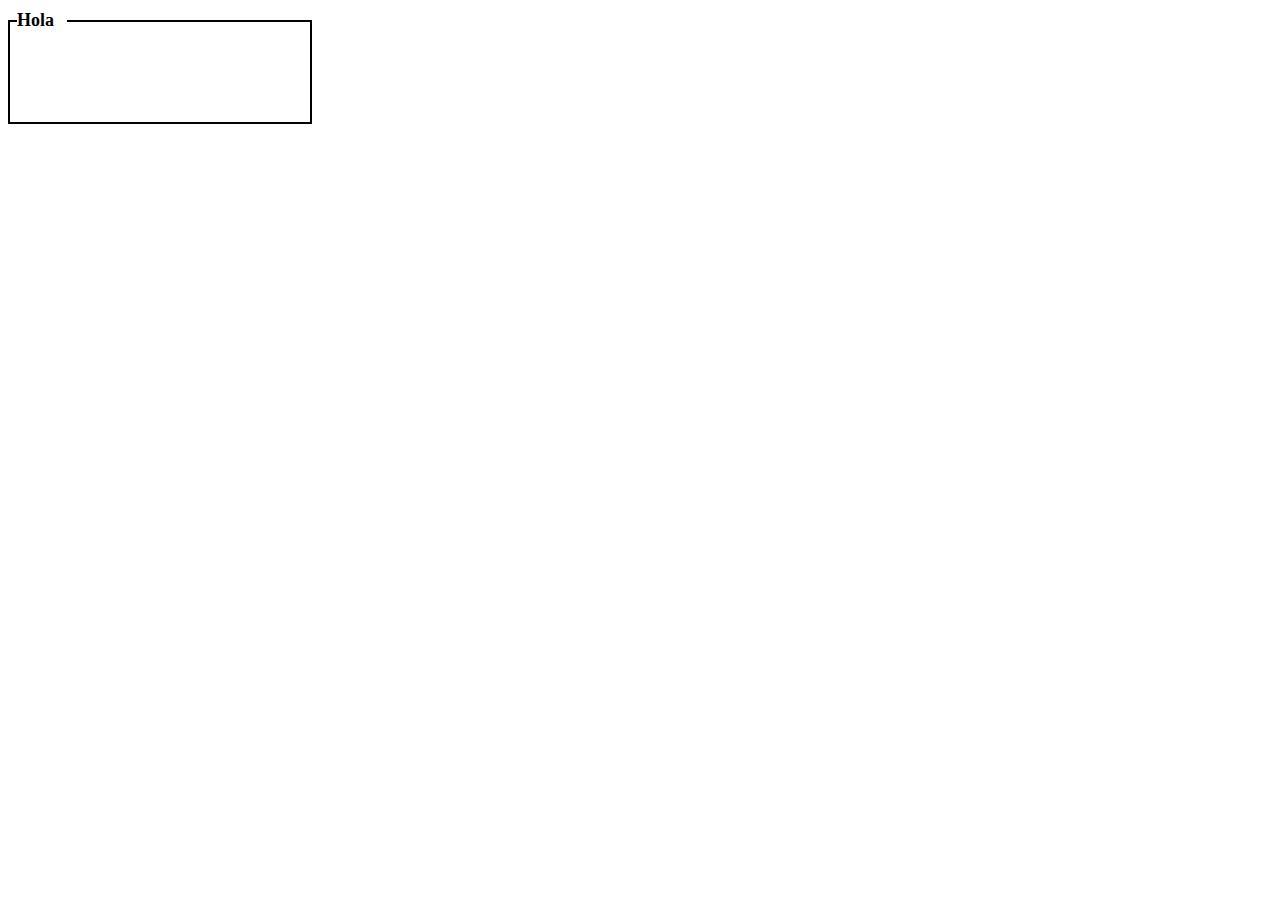
<file: pruebas/index.html>
<!DOCTYPE html>
<html lang="es">
<head>
  <meta charset="UTF-8">
  <meta name="viewport" content="width=device-width, initial-scale=1.0">
  <style>
    div{
      margin-top:20px;
      height:100px;
      width:300px;
      border:2px solid black;
  }

  h1{
      width: 50px;
      font-size:18px;
      margin-top:-12px;
      margin-left:7px;
      background:white;
  }
  </style>
</head>
<body>
  <div>
    <h1>Hola</h1>
  </div>
</body>
</html>
</file>
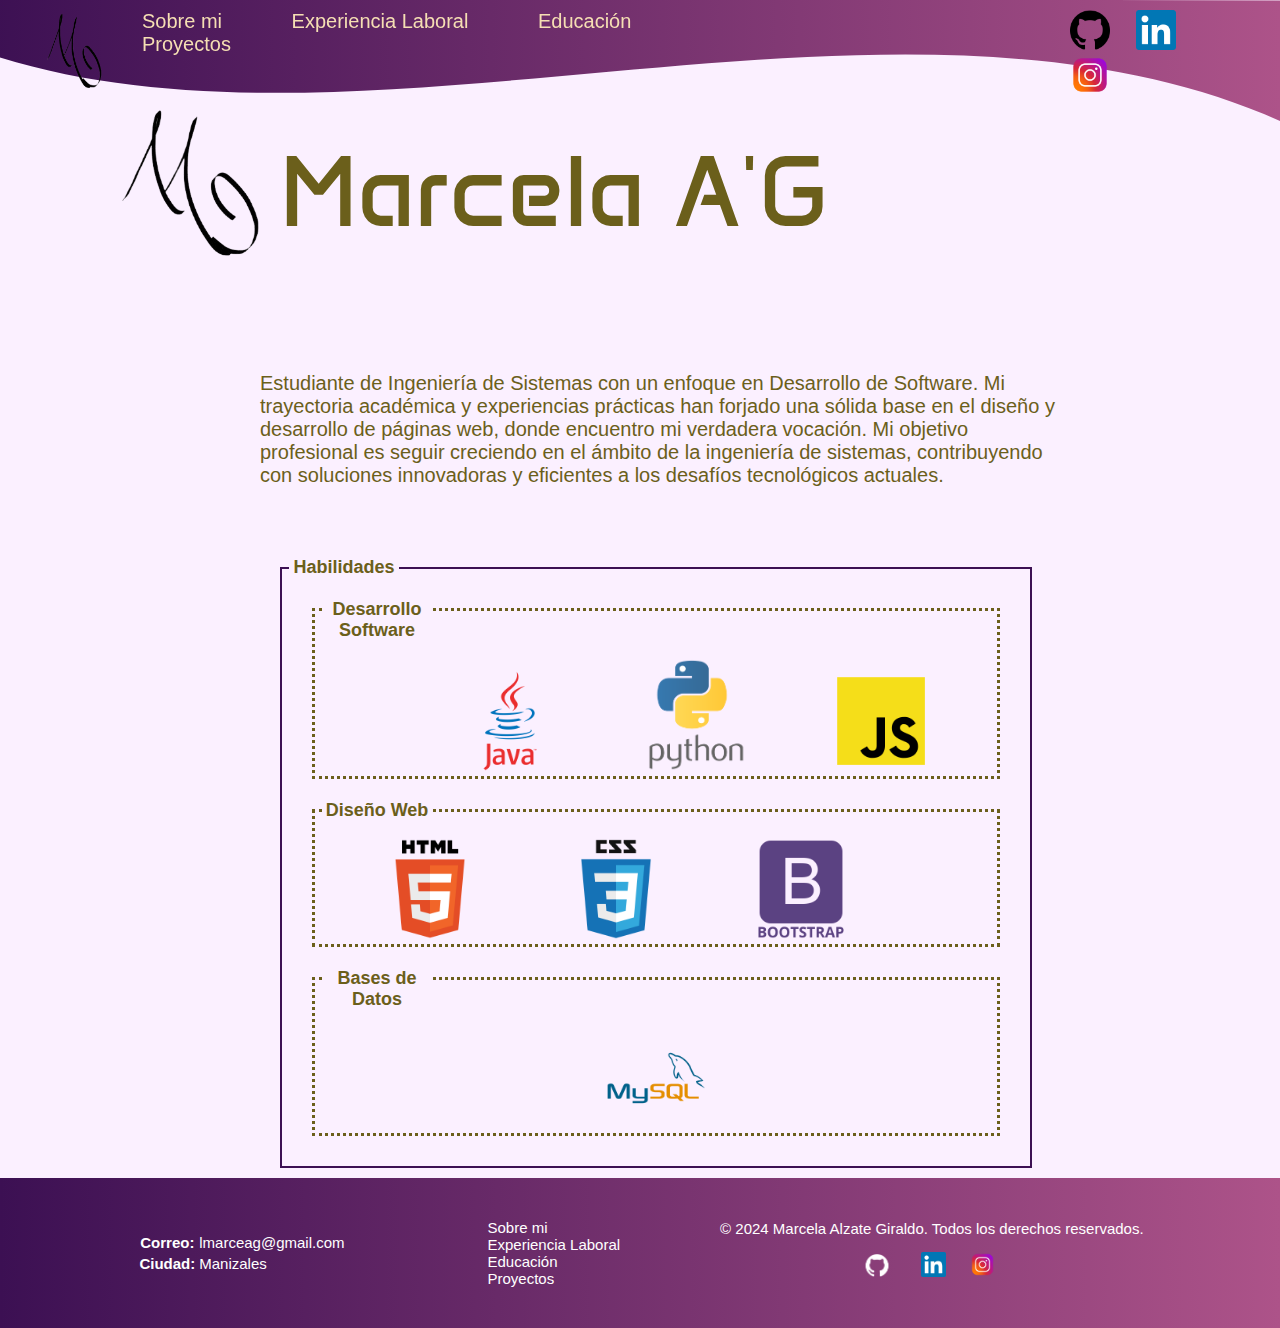
<file: pages/aboutme.html>
<!DOCTYPE html>
<html lang="en">
<head>
    <meta charset="UTF-8">
    <meta name="viewport" content="width=device-width, initial-scale=1.0">
    <link rel="preconnect" href="https://fonts.googleapis.com">
    <link rel="preconnect" href="https://fonts.gstatic.com" crossorigin>
    <link href="https://fonts.googleapis.com/css2?family=Anta&display=swap" rel="stylesheet">
    <link rel="stylesheet" href="../style/style.css">
    <title>Portafolio</title>
</head>
<body>
  <header >
    <div class="header">
      <img class="marca-personal" src="../img/marca-personal.png" alt="wid">
      <nav class="nav">
        <a href="./aboutme.html">Sobre mi</a>
        <a href="./experience.html">Experiencia Laboral</a>
        <a href="./education.html">Educación</a>
        <a href="./projects.html">Proyectos</a>
      </nav>
      <div class="redes-sociales">
        <a href="https://github.com/marcelagiraldo" target="_blank"><img src="../img/github.png" alt=""></a>
        <a href="https://www.linkedin.com/in/marce-alzate-giraldo-b98b89213/" target="_blank"><img src="../img/linkedin.png" alt=""></a>
        <a href="https://www.instagram.com/l_marcela__ag?igsh=MTQ0cHQxZTB0NW41Ng%3D%3D" target="_blank"><img src="../img/instagram.png" alt=""></a>
      </div>
    </div>
    <div class="wave">
      <svg viewBox="0 0 500 150" preserveAspectRatio="none" style="height: 100%; width: 100%;">
        <defs>
          <linearGradient id="gradient" x1="0%" y1="0%" x2="100%" y2="0%">
            <stop offset="0%" style="stop-color:#3c1053" />
            <stop offset="100%" style="stop-color:#ad5389" />
          </linearGradient>
        </defs>
        <path d="M-4.51,53.80 C142.21,178.13 349.20,-49.98 500.00,120.89 L500.00,0.52 L-3.38,-3.44 Z" style="stroke: none; fill: url(#gradient);"></path>
      </svg>
    </div>
  </header>
  <div class="contenedor">
    <main class="main-aboutme">
      <div class="info-personal">
        <img class="marca-personal-contenedor" src="../img/marca-personal.png" alt="" width="200px">
        <div class="nombre"><h3>Marcela A'G</h3></div>
      </div>
      <div class="descripcion">
        <p>Estudiante de Ingeniería de Sistemas con un enfoque en
          Desarrollo de Software. Mi trayectoria académica y experiencias prácticas han forjado una sólida base en el
          diseño y desarrollo de páginas web, donde encuentro mi verdadera vocación. Mi objetivo profesional es seguir
          creciendo en el ámbito de la ingeniería de sistemas, contribuyendo con soluciones innovadoras y eficientes a los
          desafíos tecnológicos actuales.
        </p>
      </div>
      <div class="habilidades">
        <h3 class="titulo-hab">Habilidades</h3>
        <div class="desarrollo">
          <h3 class="titulo-desarrollo">Desarrollo Software</h3>
          <img src="../img/java.png" alt="">
          <img src="../img/python.png" alt="">
          <img src="../img/js.png" alt="">
        </div>
        <div class="diseno">
          <h3 class="titulo-diseno">Diseño Web</h3>
          <img src="../img/html.png" alt="">
          <img src="../img/css.png" alt="">
          <img src="../img/bootstrap.png" alt="">
        </div>
        <div class="bd">
          <h3 class="titulo-bd">Bases de Datos</h3>
          <img src="../img/mysql.png" alt="">
        </div>
        <div class="scrum"></div>
      </div>
    </main>
  </div>

  <footer id="foot">
    <div class="info-contacto">
        <table>
          <tr>
            <th>Correo: </th>
            <td>lmarceag@gmail.com</th>
          </tr>
          <tr>
            <th>Ciudad: </th>
            <td>Manizales</th>
          </tr>
        </table>
    </div>

    <div class="enlaces-rapidos">
        <ul>
            <li><a href="./aboutme.html">Sobre mi</a></li>
            <li><a href="./experience.html">Experiencia Laboral</a></li>
            <li><a href="./education.html">Educación</a></li>
            <li><a href="./projects.html">Proyectos</a></li>
          </ul>
    </div>

    <div class="creditos">
      <p> &copy 2024 Marcela Alzate Giraldo. Todos los derechos reservados.</p>
      <div class="redes-sociales-footer">
        <a href="https://github.com/marcelagiraldo" target="_blank"><img id="git-white" src="../img/github_blanco.png" alt=""></a>
        <a href="https://www.linkedin.com/in/marce-alzate-giraldo-b98b89213/" target="_blank"><img src="../img/linkedin.png" alt=""></a>
        <a href="https://www.instagram.com/l_marcela__ag?igsh=MTQ0cHQxZTB0NW41Ng%3D%3D" target="_blank"><img src="../img/instagram.png" alt=""></a>

    </div>
    </div>

  </footer>
</body>
</html>
</file>
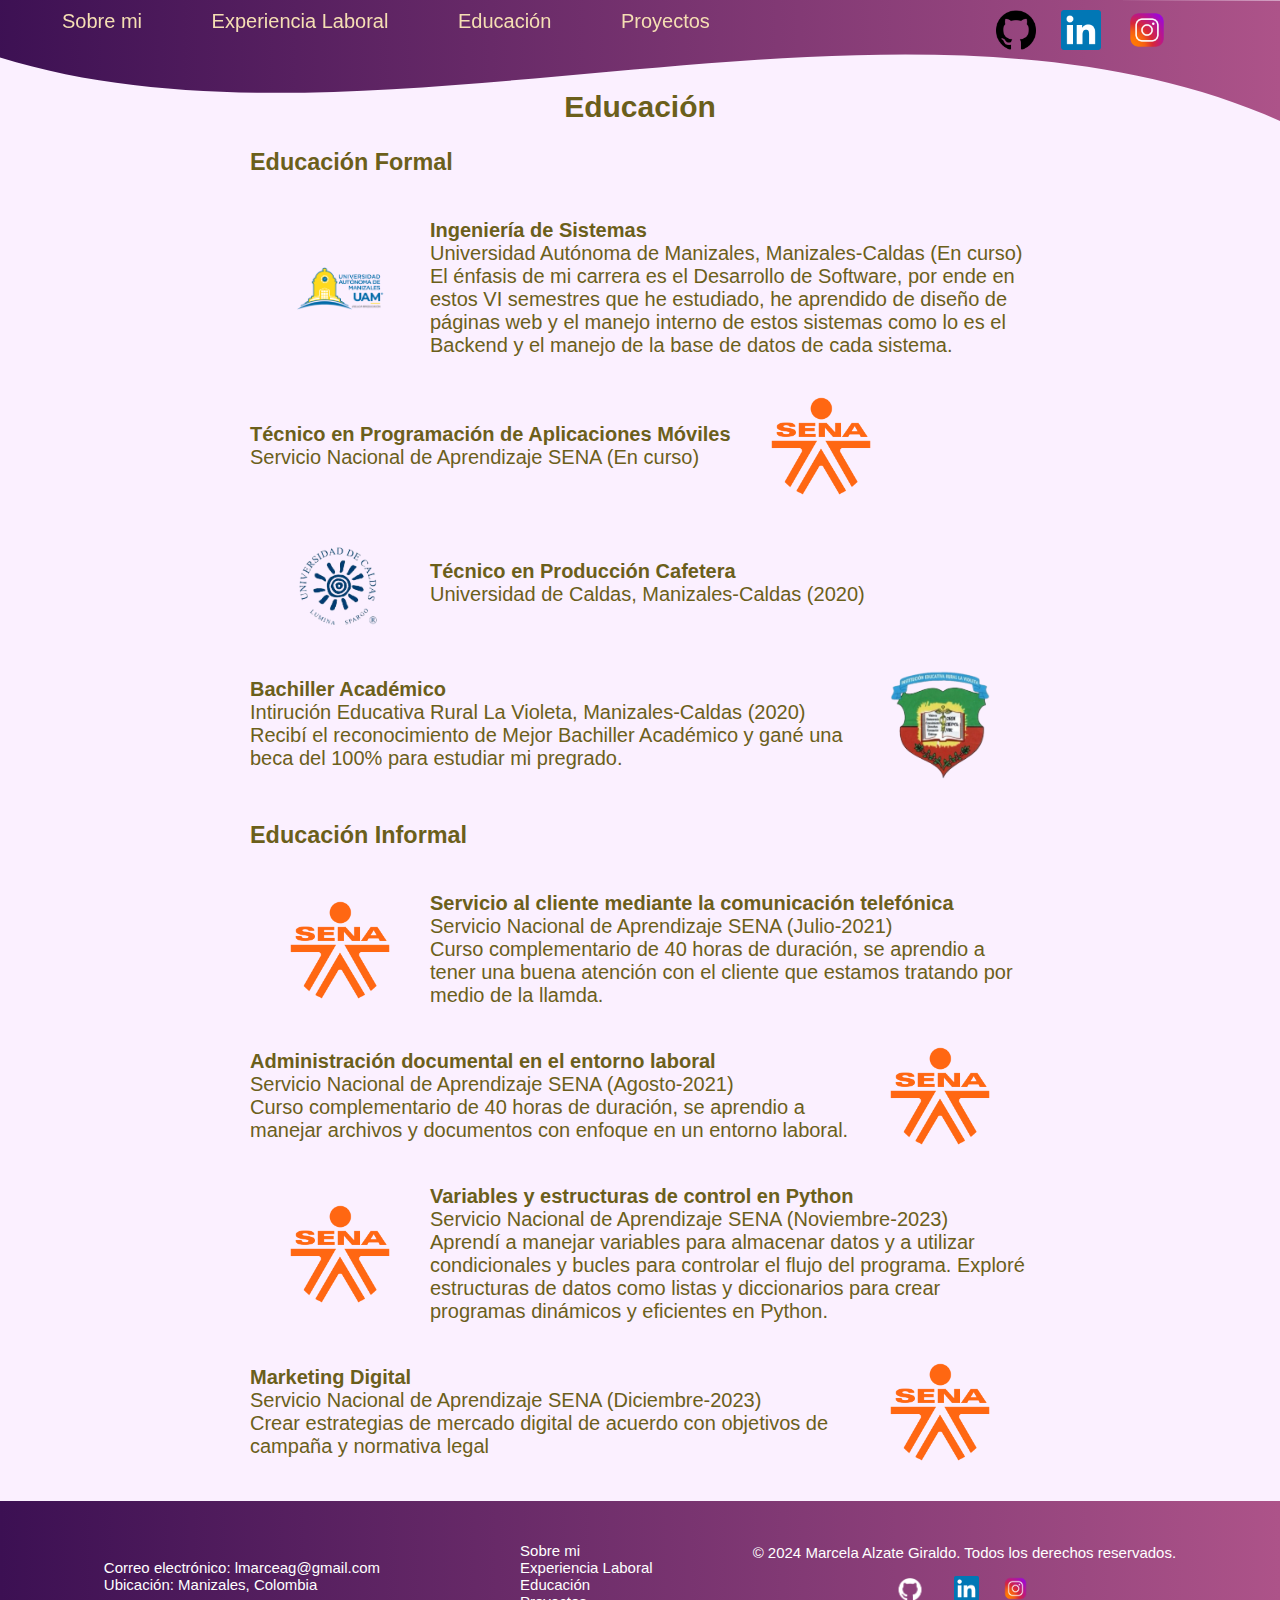
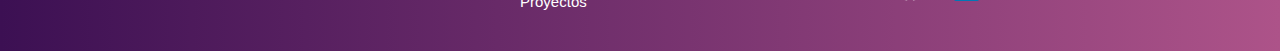
<file: pages/education.html>
<!DOCTYPE html>
<html lang="en">
<head>
    <meta charset="UTF-8">
    <meta name="viewport" content="width=device-width, initial-scale=1.0">
    <link rel="stylesheet" href="../style/style.css">
    <title>Portafolio</title>
</head>
<body>
  <header >
    <div class="header">
      <nav class="nav">
        <a href="./aboutme.html">Sobre mi</a>
        <a href="./experience.html">Experiencia Laboral</a>
        <a href="./education.html">Educación</a>
        <a href="./projects.html">Proyectos</a>
      </nav>
      <div class="redes-sociales">
        <a href="https://github.com/marcelagiraldo" target="_blank"><img src="../img/github.png" alt=""></a>
        <a href="https://www.linkedin.com/in/marce-alzate-giraldo-b98b89213/" target="_blank"><img src="../img/linkedin.png" alt=""></a>
        <a href="https://www.instagram.com/l_marcela__ag?igsh=MTQ0cHQxZTB0NW41Ng%3D%3D" target="_blank"><img src="../img/instagram.png" alt=""></a>
      </div>
    </div>
    <div class="wave">
      <svg viewBox="0 0 500 150" preserveAspectRatio="none" style="height: 100%; width: 100%;">
        <defs>
          <linearGradient id="gradient" x1="0%" y1="0%" x2="100%" y2="0%">
            <stop offset="0%" style="stop-color:#3c1053" />
            <stop offset="100%" style="stop-color:#ad5389" />
          </linearGradient>
        </defs>
        <path d="M-4.51,53.80 C142.21,178.13 349.20,-49.98 500.00,120.89 L500.00,0.52 L-3.38,-3.44 Z" style="stroke: none; fill: url(#gradient);"></path>
      </svg>
    </div>
  </header>
  <main class="main-education">
      <h2>Educación</h2>
      <h3>Educación Formal</h3>
      <div class="educacion-formal">
        <img src="../img/logo-uam.png" alt="">
        <p><b>Ingeniería de Sistemas</b> <br>
          Universidad Autónoma de Manizales, Manizales-Caldas (En curso) <br>
          El énfasis de mi carrera es el Desarrollo de Software, por ende en estos VI semestres que he estudiado,
          he aprendido de diseño de páginas web y el manejo interno de estos sistemas como lo es el Backend y el
          manejo de la base de datos de cada sistema.
        </p>
      </div>
      <div class="educacion-formal">
        <p><b>Técnico en Programación de Aplicaciones Móviles
        </b> <br>
          Servicio Nacional de Aprendizaje SENA (En curso) <br>
        </p>
        <img src="../img/logo-sena.png" alt="">
      </div>
      <div class="educacion-formal">
        <img src="../img/logo-ucaldas.png" alt="">
        <p><b>Técnico en Producción Cafetera</b> <br>
          Universidad de Caldas, Manizales-Caldas (2020) <br>
        </p>
      </div>
      <div class="educacion-formal">
        <p><b>Bachiller Académico</b> <br>
          Intirución Educativa Rural La Violeta, Manizales-Caldas (2020) <br>
          Recibí el reconocimiento de Mejor Bachiller Académico y gané una beca del 100% para estudiar mi pregrado.
        </p>
        <img src="../img/logo-violeta.png" alt="">
      </div>
      <h3>Educación Informal</h3>
      <div class="educacion-informal">
        <img src="../img/logo-sena.png" alt="">
        <p><b>Servicio al cliente mediante la comunicación telefónica
        </b> <br>
          Servicio Nacional de Aprendizaje SENA (Julio-2021) <br>
          Curso complementario de 40 horas de duración, se aprendio a tener una buena atención con el cliente que
          estamos tratando por medio de la llamda.
        </p>
      </div>
      <div class="educacion-informal">
        <p><b>Administración documental en el entorno laboral
        </b> <br>
          Servicio Nacional de Aprendizaje SENA (Agosto-2021) <br>
          Curso complementario de 40 horas de duración, se aprendio a manejar archivos y documentos con enfoque en un
          entorno laboral.
        </p>
        <img src="../img/logo-sena.png" alt="">
      </div>
      <div class="educacion-informal">
        <img src="../img/logo-sena.png" alt="">
        <p><b>Variables y estructuras de control en Python
        </b> <br>
          Servicio Nacional de Aprendizaje SENA (Noviembre-2023) <br>
          Aprendí a manejar variables para almacenar datos y a utilizar condicionales y bucles para controlar el
          flujo del programa. Exploré estructuras de datos como listas y diccionarios para crear programas dinámicos
          y eficientes en Python.
        </p>
      </div>
      <div class="educacion-informal">
        <p><b>Marketing Digital</b><br>
          Servicio Nacional de Aprendizaje SENA (Diciembre-2023) <br>
          Crear estrategias de mercado digital de acuerdo con objetivos de campaña y normativa legal
        </p>
        <img src="../img/logo-sena.png" alt="">
      </div>
  </main>
  <footer id="foot">
    <div class="info-contacto">
        <p>Correo electrónico: lmarceag@gmail.com</p>
        <p></p>
        <p>Ubicación: Manizales, Colombia</p>
    </div>

    <div class="enlaces-rapidos">
        <ul>
            <li><a href="./aboutme.html">Sobre mi</a></li>
            <li><a href="./experience.html">Experiencia Laboral</a></li>
            <li><a href="./education.html">Educación</a></li>
            <li><a href="./projects.html">Proyectos</a></li>
          </ul>
    </div>

    <div class="creditos">
        <p> &copy 2024 Marcela Alzate Giraldo. Todos los derechos reservados.</p>
        <div class="redes-sociales-footer">
            <a href="https://github.com/marcelagiraldo" target="_blank"><img id="git-white" src="../img/github_blanco.png" alt=""></a>
            <a href="https://www.linkedin.com/in/marce-alzate-giraldo-b98b89213/" target="_blank"><img src="../img/linkedin.png" alt=""></a>
            <a href="https://www.instagram.com/l_marcela__ag?igsh=MTQ0cHQxZTB0NW41Ng%3D%3D" target="_blank"><img src="../img/instagram.png" alt=""></a>

        </div>
    </div>
  </footer>
</body>
</html>
</file>
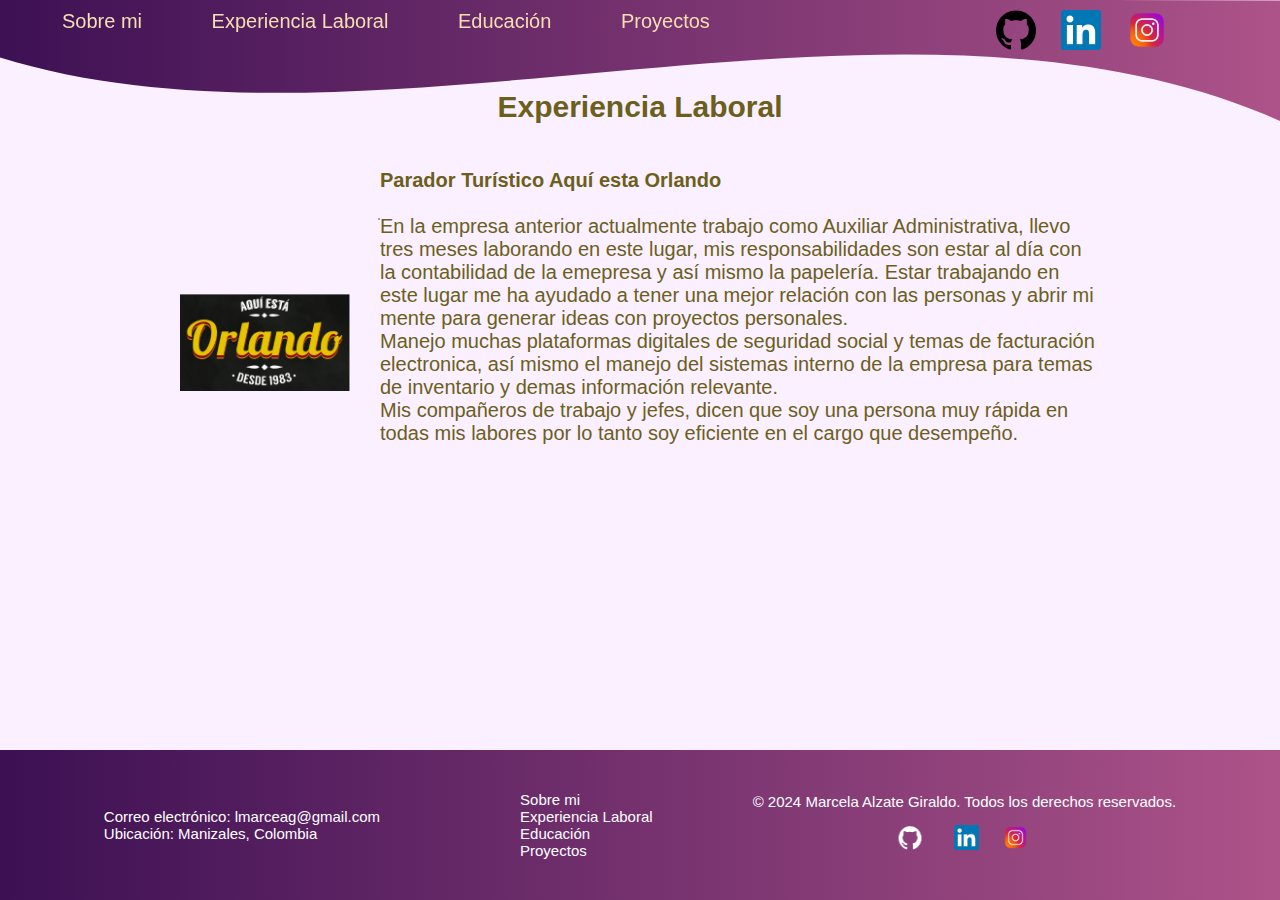
<file: pages/experience.html>
<!DOCTYPE html>
<html lang="en">
<head>
    <meta charset="UTF-8">
    <meta name="viewport" content="width=device-width, initial-scale=1.0">
    <link rel="stylesheet" href="../style/style.css">
    <title>Portafolio</title>
</head>
<body>
  <header >
    <div class="header">
      <nav class="nav">
        <a href="./aboutme.html">Sobre mi</a>
        <a href="./experience.html">Experiencia Laboral</a>
        <a href="./education.html">Educación</a>
        <a href="./projects.html">Proyectos</a>
      </nav>
      <div class="redes-sociales">
        <a href="https://github.com/marcelagiraldo" target="_blank"><img src="../img/github.png" alt=""></a>
        <a href="https://www.linkedin.com/in/marce-alzate-giraldo-b98b89213/" target="_blank"><img src="../img/linkedin.png" alt=""></a>
        <a href="https://www.instagram.com/l_marcela__ag?igsh=MTQ0cHQxZTB0NW41Ng%3D%3D" target="_blank"><img src="../img/instagram.png" alt=""></a>
      </div>
    </div>
    <div class="wave">
      <svg viewBox="0 0 500 150" preserveAspectRatio="none" style="height: 100%; width: 100%;">
        <defs>
          <linearGradient id="gradient" x1="0%" y1="0%" x2="100%" y2="0%">
            <stop offset="0%" style="stop-color:#3c1053" />
            <stop offset="100%" style="stop-color:#ad5389" />
          </linearGradient>
        </defs>
        <path d="M-4.51,53.80 C142.21,178.13 349.20,-49.98 500.00,120.89 L500.00,0.52 L-3.38,-3.44 Z" style="stroke: none; fill: url(#gradient);"></path>
      </svg>
    </div>
  </header>
  <main class="main-experience">
      <h2>Experiencia Laboral</h2>
      <div class="experiencia-orlando">
        <div class="div1"><img src="../img/logo_orlando.png" alt=""></div>
        <div class="div1">
          <p><b>Parador Turístico Aquí esta Orlando</b><br><br>
            En la empresa anterior actualmente trabajo como Auxiliar Administrativa, llevo tres meses laborando en este
            lugar, mis responsabilidades son estar al día con la contabilidad de la emepresa y así mismo la papelería.
            Estar trabajando en este lugar me ha ayudado a tener una mejor relación con las personas y abrir mi mente para
            generar ideas con proyectos personales. <br>
            Manejo muchas plataformas digitales de seguridad social y temas de facturación electronica, así mismo el manejo
            del sistemas interno de la empresa para temas de inventario y demas información relevante. <br>
            Mis compañeros de trabajo y jefes, dicen que soy una persona muy rápida en todas mis labores por lo tanto soy
            eficiente en el cargo que desempeño.
          </p>
        </div>
      </div>
  </main>
  <footer id="foot">
    <div class="info-contacto">
        <p>Correo electrónico: lmarceag@gmail.com</p>
        <p></p>
        <p>Ubicación: Manizales, Colombia</p>
    </div>

    <div class="enlaces-rapidos">
        <ul>
            <li><a href="./aboutme.html">Sobre mi</a></li>
            <li><a href="./experience.html">Experiencia Laboral</a></li>
            <li><a href="./education.html">Educación</a></li>
            <li><a href="./projects.html">Proyectos</a></li>
          </ul>
    </div>

    <div class="creditos">
        <p> &copy 2024 Marcela Alzate Giraldo. Todos los derechos reservados.</p>
        <div class="redes-sociales-footer">
            <a href="https://github.com/marcelagiraldo" target="_blank"><img id="git-white" src="../img/github_blanco.png" alt=""></a>
            <a href="https://www.linkedin.com/in/marce-alzate-giraldo-b98b89213/" target="_blank"><img src="../img/linkedin.png" alt=""></a>
            <a href="https://www.instagram.com/l_marcela__ag?igsh=MTQ0cHQxZTB0NW41Ng%3D%3D" target="_blank"><img src="../img/instagram.png" alt=""></a>

        </div>
    </div>
  </footer>
</body>
</html>
</file>
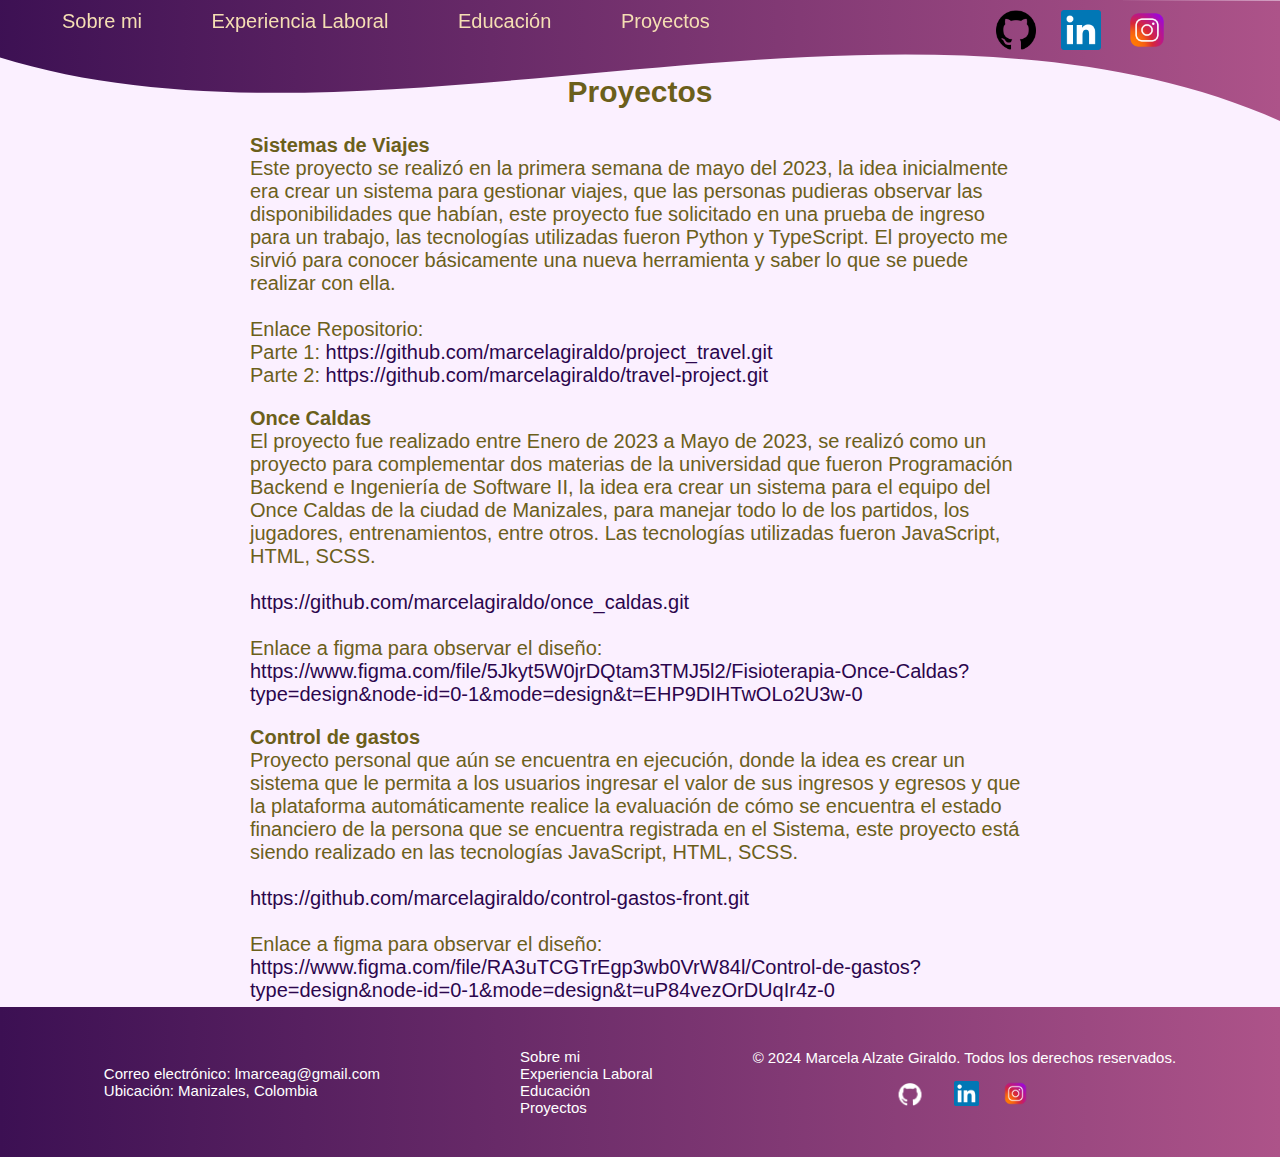
<file: pages/projects.html>
<!DOCTYPE html>
<html lang="en">
<head>
    <meta charset="UTF-8">
    <meta name="viewport" content="width=device-width, initial-scale=1.0">
    <link rel="stylesheet" href="../style/style.css">
    <title>Portafolio</title>
</head>
<body>
  <header >
    <div class="header">
      <nav class="nav">
        <a href="./aboutme.html">Sobre mi</a>
        <a href="./experience.html">Experiencia Laboral</a>
        <a href="./education.html">Educación</a>
        <a href="./projects.html">Proyectos</a>
      </nav>
      <div class="redes-sociales">
        <a href="https://github.com/marcelagiraldo" target="_blank"><img src="../img/github.png" alt=""></a>
        <a href="https://www.linkedin.com/in/marce-alzate-giraldo-b98b89213/" target="_blank"><img src="../img/linkedin.png" alt=""></a>
        <a href="https://www.instagram.com/l_marcela__ag?igsh=MTQ0cHQxZTB0NW41Ng%3D%3D" target="_blank"><img src="../img/instagram.png" alt=""></a>
      </div>
    </div>
    <div class="wave">
      <svg viewBox="0 0 500 150" preserveAspectRatio="none" style="height: 100%; width: 100%;">
        <defs>
          <linearGradient id="gradient" x1="0%" y1="0%" x2="100%" y2="0%">
            <stop offset="0%" style="stop-color:#3c1053" />
            <stop offset="100%" style="stop-color:#ad5389" />
          </linearGradient>
        </defs>
        <path d="M-4.51,53.80 C142.21,178.13 349.20,-49.98 500.00,120.89 L500.00,0.52 L-3.38,-3.44 Z" style="stroke: none; fill: url(#gradient);"></path>
      </svg>
    </div>
  </header>
  <main class="main-projects">
    <h2>Proyectos</h2>
    <div class="project-viajes">
      <p><b>Sistemas de Viajes</b> <br>
        Este proyecto se realizó en la primera semana de mayo del 2023, la idea inicialmente era crear un sistema para
        gestionar viajes, que las personas pudieras observar las disponibilidades que habían, este proyecto fue solicitado
        en una prueba de ingreso para un trabajo, las tecnologías utilizadas fueron Python y TypeScript. El proyecto me sirvió
        para conocer básicamente una nueva herramienta y saber lo que se puede realizar con ella. <br><br> Enlace Repositorio: <br>
        Parte 1: <a href="https://github.com/marcelagiraldo/travel-project.git" target="_blank">https://github.com/marcelagiraldo/project_travel.git</a> <br>
        Parte 2: <a href="https://github.com/marcelagiraldo/travel-project.git" target="_blank">https://github.com/marcelagiraldo/travel-project.git</a>

      </p>
    </div>
    <div class="project-once">
      <p><b>Once Caldas</b> <br>
        El proyecto fue realizado entre Enero de 2023 a Mayo de 2023, se realizó como un proyecto para complementar
        dos materias de la universidad que fueron Programación Backend e Ingeniería de Software II, la idea era crear
        un sistema para el equipo del Once Caldas de la ciudad de Manizales, para manejar todo lo de los partidos,
        los jugadores, entrenamientos, entre otros.
        Las tecnologías utilizadas fueron JavaScript, HTML, SCSS. <br><br>
        <a href="https://github.com/marcelagiraldo/once_caldas.git" target="_blank">https://github.com/marcelagiraldo/once_caldas.git</a>
        <br><br>Enlace a figma para observar el diseño:
        <a href="https://www.figma.com/file/5Jkyt5W0jrDQtam3TMJ5l2/Fisioterapia-Once-Caldas?type=design&node-id=0-1&mode=design&t=EHP9DIHTwOLo2U3w-0 target="_blank"">
          https://www.figma.com/file/5Jkyt5W0jrDQtam3TMJ5l2/Fisioterapia-Once-Caldas?type=design&node-id=0-1&mode=design&t=EHP9DIHTwOLo2U3w-0</a>
      </p>
    </div>
    <div class="project-control">
      <p><b>Control de gastos</b> <br>
        Proyecto personal que aún se encuentra en ejecución, donde la idea es crear un sistema que le permita a los
        usuarios ingresar el valor de sus ingresos y egresos y que la plataforma automáticamente realice la evaluación
        de cómo se encuentra el estado financiero de la persona que se encuentra registrada en el Sistema, este proyecto
        está siendo realizado  en las tecnologías JavaScript, HTML, SCSS. <br><br>
        <a href="https://github.com/marcelagiraldo/control-gastos-front.git" target="_blank">https://github.com/marcelagiraldo/control-gastos-front.git</a>
        <br><br>Enlace a figma para observar el diseño:
        <a href="https://www.figma.com/file/RA3uTCGTrEgp3wb0VrW84l/Control-de-gastos?type=design&node-id=0-1&mode=design&t=uP84vezOrDUqIr4z-0" target="_blank">
          https://www.figma.com/file/RA3uTCGTrEgp3wb0VrW84l/Control-de-gastos?type=design&node-id=0-1&mode=design&t=uP84vezOrDUqIr4z-0</a>
      </p>
    </div>
    <p>
  </main>
  <footer id="foot">
    <div class="info-contacto">
        <p>Correo electrónico: lmarceag@gmail.com</p>
        <p></p>
        <p>Ubicación: Manizales, Colombia</p>
    </div>

    <div class="enlaces-rapidos">
        <ul>
            <li><a href="./aboutme.html">Sobre mi</a></li>
            <li><a href="./experience.html">Experiencia Laboral</a></li>
            <li><a href="./education.html">Educación</a></li>
            <li><a href="./projects.html">Proyectos</a></li>
          </ul>
    </div>

    <div class="creditos">
        <p> &copy 2024 Marcela Alzate Giraldo. Todos los derechos reservados.</p>
        <div class="redes-sociales-footer">
            <a href="https://github.com/marcelagiraldo" target="_blank"><img id="git-white" src="../img/github_blanco.png" alt=""></a>
            <a href="https://www.linkedin.com/in/marce-alzate-giraldo-b98b89213/" target="_blank"><img src="../img/linkedin.png" alt=""></a>
            <a href="https://www.instagram.com/l_marcela__ag?igsh=MTQ0cHQxZTB0NW41Ng%3D%3D" target="_blank"><img src="../img/instagram.png" alt=""></a>

        </div>
    </div>
  </footer>
</body>
</html>
</file>
<file: style/style.css>
html {
    min-height: 100%;
    position: relative;
    font-family: sans-serif;
}
body{
    margin: 0;
    padding: 0;
    font-size: 20px;
    transition: background-color 0.3s ease, color 0.3s ease;
    padding-bottom: 80px;
    background-color: rgb(251, 240, 255);
    color: rgb(107, 95, 27);
}
a{
    text-decoration: none;
}
a:hover{
    text-decoration: underline;
}
/* #------------------HEADER------------------------------------- */

header {
    position: fixed;
    top: 0;
    width: 100%;
    height: 150px;
    overflow: hidden;
}
.header{
    display: flex;
    margin: 10px 30px;
}
.nav {
position: relative;
z-index: 2; /* Asegura que el menú esté sobre la wave */
}
.nav a{
    color: wheat;
    text-decoration: none;
    margin: 20px 32px;
}

.wave {
    position: absolute;
    bottom: 0;
    left: 0;
    width: 100%;
    height: 150px;
    overflow: hidden;
    z-index: 1;
}

.redes-sociales{
    position: relative;
    margin-left: 20%;
    z-index: 2;
}
.redes-sociales a{
    background-color: transparent;
    border: none;
    padding: 10px;
}
.redes-sociales a img{
    width: 40px;
}
.marca-personal{
    position: relative;
    z-index: 2;
    width: 80px;
}
/* #----------------------------MAIN---------------------------- */
.main-aboutme{
    margin: 30px 50px 80px 80px;
    flex: 1;
}
.info-personal{
    display: flex;
    align-items: center;
}
.nombre{
    margin-right: 50px;
}
.nombre h3{
    font-size:100px;
    text-align: center;
    font-family: "Anta", sans-serif;
    font-weight: 400;
    font-style: normal;
}
.desarrollo{
    border-style: dotted;
    margin: 30px;
}
.diseno{
    border-style: dotted;
    margin: 30px;
}
.bd{
    border-style: dotted;
    margin: 30px;
}
.desarrollo img{
    width: 100px;
}

.diseno img{
    width: 100px;
}

.bd img{
    width: 100px;
}

.habilidades    {
    margin:80px 200px;
    height:90%;
    width:65%;
    border:2px solid #3c1053;
    text-align: center;
}
.diseno img{
    margin-right: 80px;
}
.desarrollo img{
    margin-left: 80px;
}
.titulo-hab{
    width: 110px;
    font-size:18px;
    margin-top:-12px;
    margin-left:7px;
    background:rgb(251, 240, 255);
}
.titulo-desarrollo{
    width: 110px;
    font-size:18px;
    margin-top:-12px;
    margin-left:7px;
    background:rgb(251, 240, 255);
}
.titulo-diseno{
    width: 110px;
    font-size:18px;
    margin-top:-12px;
    margin-left:7px;
    background:rgb(251, 240, 255);
}
.titulo-bd{
    width: 110px;
    font-size:18px;
    margin-top:-12px;
    margin-left:7px;
    background:rgb(251, 240, 255);
}
.descripcion{
    width: 70%;
    margin-left: 180px;
}
/* #---------------------------------FOOTER---------------- */
footer {
    background: #ad5389;  /* fallback for old browsers */
    background: -webkit-linear-gradient(to right, #3c1053, #ad5389);  /* Chrome 10-25, Safari 5.1-6 */
    background: linear-gradient(to right, #3c1053, #ad5389); /* W3C, IE 10+/ Edge, Firefox 16+, Chrome 26+, Opera 12+, Safari 7+ */

    position: absolute;
    bottom: 0;
    width: 100%;
    height: 150px;
    color: white;
    display: flex;
    font-size: 15px;
    justify-content: center;
    align-items: center;
}
footer div{
    margin: 20px 50px;
}
footer div ul li {
    list-style: none;
}
footer div ul li a {
    color: white;

}

#git-white{
    width: 40px;
}

.info-contacto p {
    margin: 0;
}
.redes-sociales-footer{
    margin-left: 30%;
    margin-top: 0px;
}
.redes-sociales-footer a{
    background-color: transparent;
    border: none;
    padding: 10px;
}
.redes-sociales-footer a img{
    width: 25px;
}

.creditos{
    top: 0px;
}
/* -----------Experience */
.main-experience{
    margin: 90px 150px;
}
.main-experience h2{
    text-align: center;
}
.experiencia-orlando img{
    width: 200px;
}
.experiencia-orlando {
   margin: 0px 30px;
   display: flex;
   align-items: center;
}
/* Education */
.main-education{
    margin: 90px 250px;
}
.main-education h2{
    text-align: center;
}
.educacion-formal img{
    width: 100px;
    padding: 20px 40px;
}
.educacion-formal {
    display: flex;
    align-items: center;
}
.educacion-informal img{
    width: 100px;
    padding: 20px 40px;
}
.educacion-informal {
    display: flex;
    align-items: center;
}
/* Projects */
.main-projects{
    margin: 75px 250px;
}
.main-projects h2{
    text-align: center;
}
.main-projects a{
    color: #2b064d;
}
</file>
